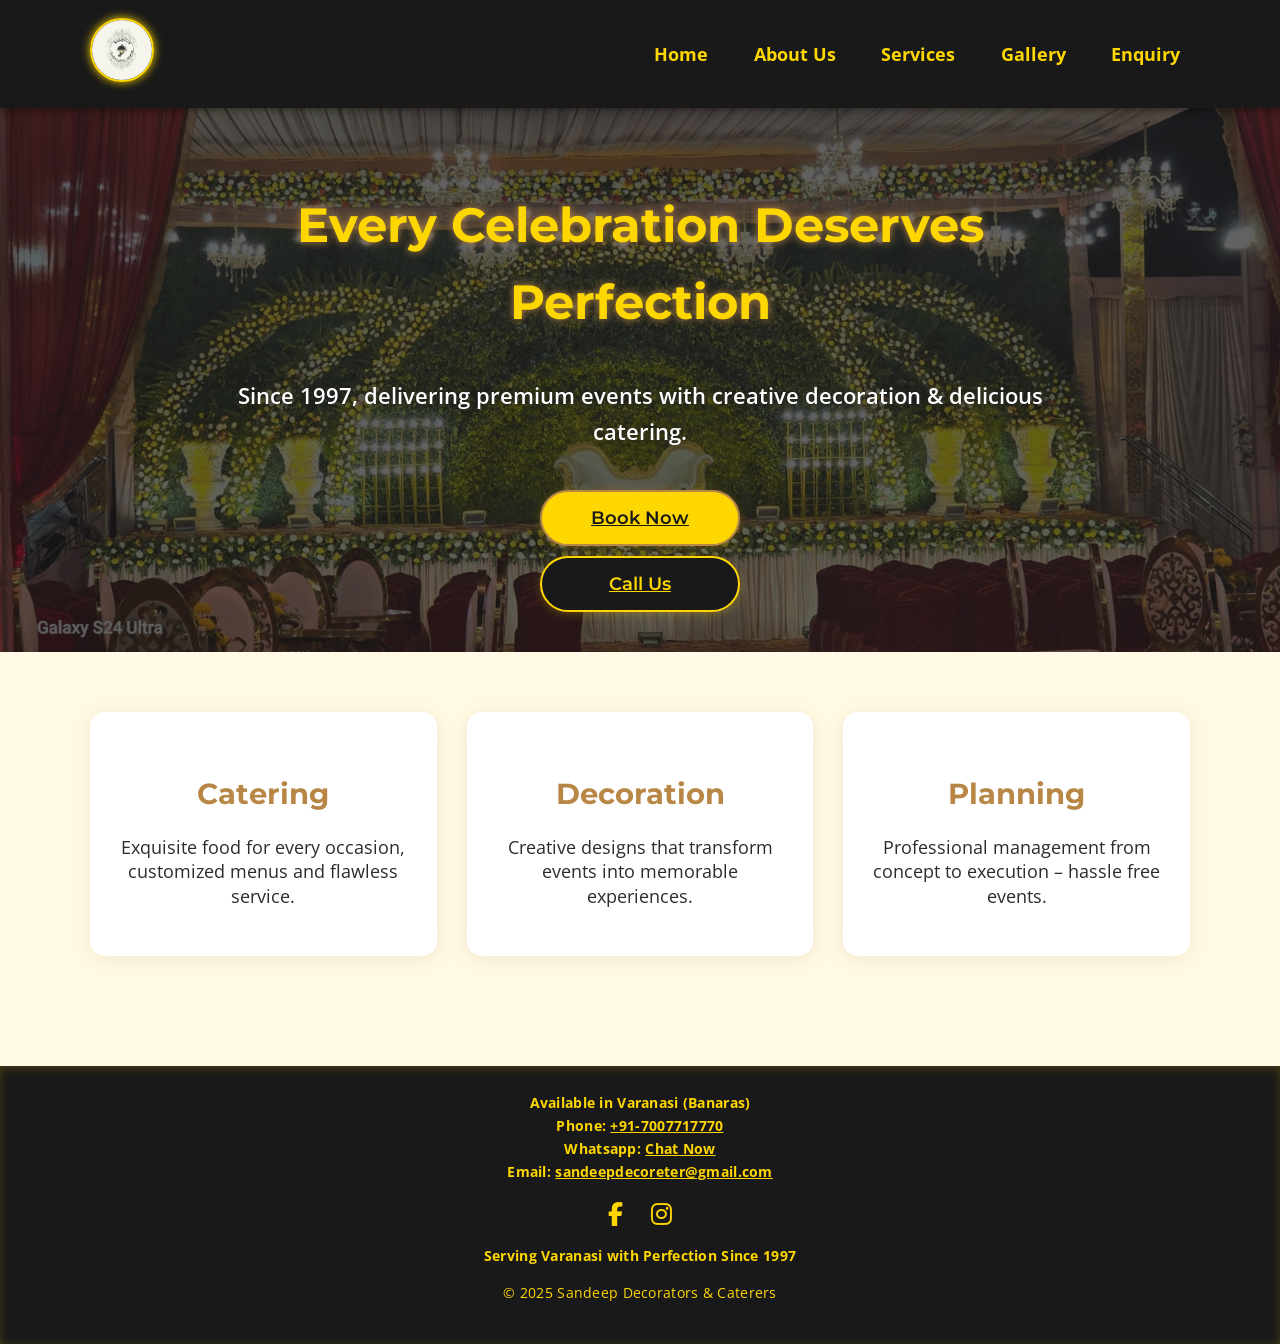
<file: index.html>
<!DOCTYPE html>
<html lang="en">
<head>
  <meta charset="UTF-8">
  <meta name="description" content="Premium event planner, decorator and catering services in Varanasi, Uttar Pradesh. Wedding, birthday, parties, house warming and more.">
  <meta name="keywords" content="event planner Varanasi, wedding decoration Varanasi, catering Banaras, decorators Banaras, party planner Varanasi">
  <meta name="viewport" content="width=device-width, initial-scale=1.0">
  <title>Sandeep Decorators & Caterers | Varanasi</title>
  <link rel="stylesheet" href="css/style.css">
  <link href="https://fonts.googleapis.com/css2?family=Montserrat:wght@700&family=Open+Sans&display=swap" rel="stylesheet">
  <link rel="stylesheet" href="https://cdnjs.cloudflare.com/ajax/libs/font-awesome/6.4.0/css/all.min.css"/>
</head>

<body>
  <header>
  <nav>
    <div class="logo"><img src="assets/logo.jpg" alt="Sandeep Decorators & Caterers"></div>
    <div class="hamburger" id="hamburger">
      <span></span>
      <span></span>
      <span></span>
    </div>
    <ul id="nav-menu">
      <li><a href="index.html">Home</a></li>
      <li><a href="about.html">About Us</a></li>
      <li><a href="services.html">Services</a></li>
      <li><a href="gallery.html">Gallery</a></li>
      <li><a href="contact.html">Enquiry</a></li>
    </ul>
  </nav>
</header>
  <section class="hero" id="hero">
  <div class="hero-content">
    <h1>Every Celebration Deserves Perfection</h1>
    <p>Since 1997, delivering premium events with creative decoration & delicious catering.</p>
    <a href="contact.html" class="btn-primary">Book Now</a>
    <a href="tel:+917007717770" class="btn-secondary">Call Us</a>
  </div>
</section>
  <section class="highlights">
    <div class="highlight">
      <h3>Catering</h3>
      <p>Exquisite food for every occasion, customized menus and flawless service.</p>
    </div>
    <div class="highlight">
      <h3>Decoration</h3>
      <p>Creative designs that transform events into memorable experiences.</p>
    </div>
    <div class="highlight">
      <h3>Planning</h3>
      <p>Professional management from concept to execution – hassle free events.</p>
    </div>
  </section>
  <footer>
    <address>
      <strong>Available in Varanasi (Banaras)</strong><br>
      Phone: <a href="tel:+917007717770">+91-7007717770</a><br>
      Whatsapp: <a href="https://wa.me/917007717770">Chat Now</a><br>
      Email: <a href="mailto:sandeepdecoreter@gmail.com">sandeepdecoreter@gmail.com</a>
    </address>
    <div class="social">
    <a href="https://www.facebook.com/YourPage" target="_blank" rel="noopener noreferrer" aria-label="Facebook">
      <i class="fab fa-facebook-f"></i>
    </a>
    <a href="https://www.instagram.com/YourProfile" target="_blank" rel="noopener noreferrer" aria-label="Instagram">
      <i class="fab fa-instagram"></i>
    </a>
    </div>
    <p style="margin-top: 10px; font-weight: bold;">
      Serving Varanasi with Perfection Since 1997
    </p>
    <p>&copy; 2025 Sandeep Decorators & Caterers</p>
  </footer>
  
  <script src="js/main.js"></script>
</body>
</html>
</file>
<file: css/style.css>
/* -------------------- General Reset & Fonts -------------------- */
body {
  margin: 0;
  font-family: 'Open Sans', sans-serif;
  background: #FFF9E5;
  color: #2C2C2C;
  line-height: 1.6;
}

/* -------------------- Header & Navigation -------------------- */
header nav {
  display: flex;
  justify-content: space-between;
  align-items: center;
  padding: 18px 7vw;
  background: #191919;
  color: #FFD700;
  box-shadow: 0 2px 8px rgba(0, 0, 0, 0.4);
  position: sticky;
  top: 0;
  z-index: 100;
}

.logo img {
  height: 60px;
  border-radius: 40px;
  border: 2px solid #FFD700;
  box-shadow: 0 0 10px #FFD700;
  transition: transform 0.3s ease;
}
.logo img:hover {
  transform: scale(1.05);
}

nav ul {
  list-style: none;
  display: flex;
  gap: 2vw;
  margin: 0;
}
nav ul li a {
  text-decoration: none;
  color: #FFD700;
  font-weight: 700;
  font-size: 1.1em;
  transition: color 0.3s ease;
  padding: 8px 10px;
  border-radius: 6px;
}
nav ul li a:hover,
nav ul li a:focus {
  color: #FFF9E5;
  background-color: #B88746;
  box-shadow: 0 0 8px #FFD700;
  outline: none;
}

/* Hamburger menu - hidden by default */
.hamburger {
  display: none;
  flex-direction: column;
  cursor: pointer;
  width: 28px;
  height: 22px;
  justify-content: space-between;
  margin-left: 20px;
}
.hamburger span {
  display: block;
  height: 3px;
  background: #FFD700;
  border-radius: 2px;
  transition: 0.3s ease;
}

/* Responsive nav styles */
@media (max-width: 768px) {
  nav ul {
    position: fixed;
    top: 60px;
    right: -100%;
    width: 250px;
    height: calc(100% - 60px);
    background: #191919;
    flex-direction: column;
    gap: 25px;
    padding: 30px 20px;
    transition: right 0.3s ease;
    z-index: 999;
  }
  nav ul.active {
    right: 0;
  }
  nav ul li a {
    font-size: 1.2em;
  }
  .hamburger {
    display: flex;
  }
}
/* Hamburger animation */
.hamburger.active span:nth-child(1) {
  transform: translateY(9px) rotate(45deg);
}
.hamburger.active span:nth-child(2) {
  opacity: 0;
}
.hamburger.active span:nth-child(3) {
  transform: translateY(-9px) rotate(-45deg);
}

/* -------------------- Carousel Hero Section -------------------- */
.hero {
  min-height: 400px;
  display: flex;
  align-items: center;
  justify-content: center;
  text-align: center;
  color: #fff;
  position: relative;
  padding: 40px 20px;
  transition: background-image 1s ease;
  background: #191919;
  background-size: cover;
  background-position: center;
  background-repeat: no-repeat;
}
.hero::before {
  content: "";
  position: absolute;
  left: 0; top: 0;
  width: 100%; height: 100%;
  background: rgba(25, 25, 25, 0.68);
  z-index: 0;
  transition: background 0.5s ease;
}
.hero-content {
  position: relative;
  z-index: 1;
  max-width: 900px;
  margin: 0 auto;
  display: flex;
  flex-direction: column;
  align-items: center;
}
.hero h1 {
  font-family: 'Montserrat', sans-serif;
  font-size: 3rem;
  margin-bottom: 15px;
  color: #FFD700;
  text-shadow: 0 0 8px #B88746;
}
.hero p {
  font-size: 1.4rem;
  margin-bottom: 30px;
  font-weight: 600;
  text-shadow: 0 0 6px #222;
}
.btn-primary,
.btn-secondary {
  display: inline-block;
  padding: 12px 28px;
  margin: 10px 10px 0 10px;
  border-radius: 30px;
  font-family: 'Montserrat', sans-serif;
  font-weight: 600;
  font-size: 1.1em;
  cursor: pointer;
  border: none;
  transition: all 0.3s ease;
  box-shadow: 0 2px 10px rgba(255, 215, 0, 0.25);
  min-width: 140px;
  text-align: center;
}
.btn-primary {
  background-color: #FFD700;
  color: #191919;
  border: 2px solid #B88746;
}
.btn-primary:hover,
.btn-primary:focus {
  background-color: #B88746;
  color: #FFF9E5;
  box-shadow: 0 0 20px #FFD700;
  outline: none;
}
.btn-secondary {
  background-color: #191919;
  color: #FFD700;
  border: 2px solid #FFD700;
}
.btn-secondary:hover,
.btn-secondary:focus {
  background-color: #B88746;
  color: #FFF9E5;
  box-shadow: 0 0 20px #FFD700;
  outline: none;
}

/* Mobile - no hero background image, compact layout */
@media (max-width: 480px) {
  .hero {
    background: #191919 !important;
    min-height: 280px;
    padding: 24px 5px;
  }
  .hero::before {
    background: none;
  }
  .hero h1 {
    font-size: 2rem;
    margin-bottom: 10px;
  }
  .hero p {
    font-size: 1.1rem;
    margin-bottom: 20px;
  }
  .btn-primary,
  .btn-secondary {
    width: 90%;
    min-width: auto;
    padding: 12px 0;
    font-size: 1.1em;
    margin: 10px auto;
  }
  .hero-content {
    max-width: 340px;
    margin: 0 auto;
  }
}

/* -------------------- Highlights / Feature Cards -------------------- */
.highlights {
  display: flex;
  justify-content: space-around;
  padding: 60px 7vw;
  background: #FFF9E5;
  gap: 30px;
  flex-wrap: wrap;
}
.highlight {
  flex: 1 1 280px;
  background: #fff;
  border-radius: 15px;
  padding: 30px 25px;
  box-shadow: 0 3px 20px rgba(184, 135, 70, 0.15);
  text-align: center;
  transition: box-shadow 0.3s ease, transform 0.3s ease;
}
.highlight:hover,
.highlight:focus-within {
  box-shadow: 0 6px 40px rgba(184, 135, 70, 0.35);
  transform: translateY(-6px);
}
.highlight h3 {
  font-family: 'Montserrat', sans-serif;
  font-weight: 700;
  font-size: 1.8em;
  color: #B88746;
  margin-bottom: 15px;
}
.highlight p {
  font-size: 1.1em;
  color: #2C2C2C;
  line-height: 1.4;
}

/* Responsive Highlights */
@media (max-width: 768px) {
  .highlights {
    flex-direction: column;
    padding: 40px 4vw;
  }
  .highlight {
    max-width: 400px;
    margin: 0 auto 35px;
  }
}

/* -------------------- Gallery Grid -------------------- */
.gallery-grid {
  display: grid;
  grid-template-columns: repeat(auto-fit, minmax(240px, 1fr));
  gap: 20px;
  padding: 30px 7vw;
  max-width: 1100px;
  margin: 0 auto;
}
.gallery-grid img {
  width: 100%;
  height: 180px;
  object-fit: cover;
  border-radius: 15px;
  box-shadow: 0 3px 15px rgba(184, 135, 70, 0.3);
  transition: transform 0.3s ease, box-shadow 0.3s ease;
  cursor: pointer;
}
.gallery-grid img:hover {
  transform: scale(1.05);
  box-shadow: 0 8px 20px rgba(184, 135, 70, 0.5);
}

/* Gallery grid responsive columns */
@media (max-width: 768px) {
  .gallery-grid {
    grid-template-columns: repeat(auto-fit, minmax(180px, 1fr));
  }
}

/* -------------------- About Page Customizations -------------------- */
.since-badge {
  display: inline-block;
  background: #FFD700;
  color: #191919;
  font-weight: 700;
  border-radius: 16px;
  padding: 6px 18px;
  margin-bottom: 15px;
  font-size: 1.07em;
  letter-spacing: 0.035em;
  box-shadow: 0 2px 6px rgba(184, 135, 70, 0.12);
}
.features-list strong {
  font-family: 'Montserrat', sans-serif;
  font-size: 1.13em;
}

/* -------------------- Footer -------------------- */
footer {
  background-color: #191919;
  color: #FFD700;
  text-align: center;
  padding: 25px 0;
  font-size: 0.9em;
  letter-spacing: 0.02em;
  margin-top: 50px;
  box-shadow: inset 0 2px 10px rgba(255, 215, 0, 0.2);
}

footer address {
  font-style: normal;
  margin-bottom: 12px;
  font-weight: bold;
}
footer a {
  color: #FFD700;
  text-decoration: underline;
  transition: color 0.3s ease;
}
footer a:hover,
footer a:focus {
  color: #B88746;
  outline: none;
}
footer .social a {
  color: #FFD700;
  font-size: 1.5rem;
  margin: 0 12px;
  transition: color 0.3s;
  display: inline-block;
}
footer .social a:hover,
footer .social a:focus {
  color: #B88746;
  outline: none;
}

/* -------------------- General Mobile Improvements -------------------- */
@media (max-width: 960px) {
  .hero h1 {
    font-size: 2.2rem;
  }
  .hero p {
    font-size: 1.1rem;
  }
}
@media (max-width: 360px) {
  nav ul li a {
    font-size: 1em;
  }
  .highlight h3 {
    font-size: 1.4em;
  }
  .highlight p {
    font-size: 1em;
  }
}
</file>
